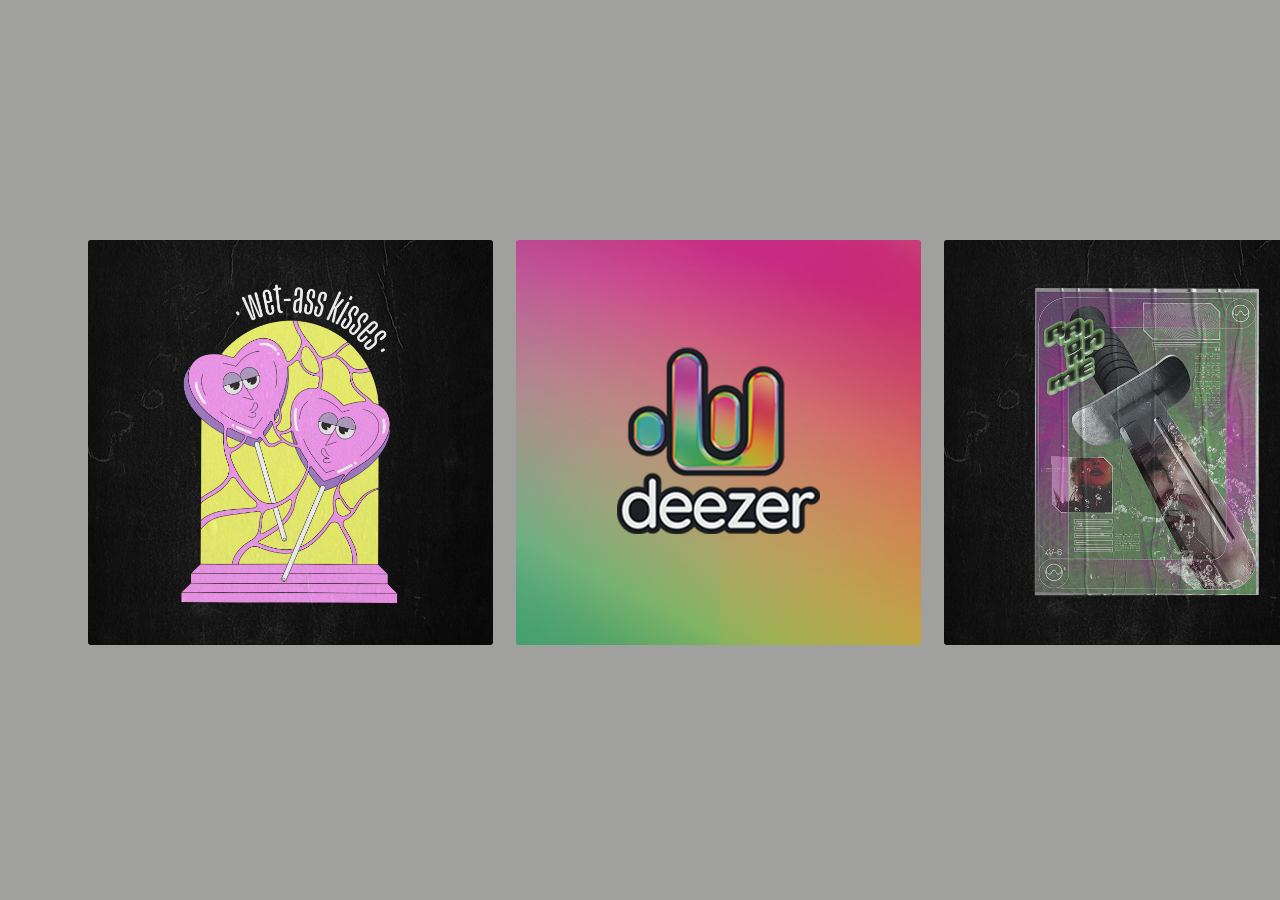
<file: selected_works/selected_works.html>
<!DOCTYPE HTML><html><head><meta charset="UTF-8">
<title>Selected Works</title>
	
<style>
body { margin:0;
	background-color: #a0a09f;}
	
</style>

<!--SCROLL-->
<link href= "selected_works.css" rel= "stylesheet" type= "text/css" >
	
<script type="text/javascript" src="flexcroll.js"></script>

<link rel="stylesheet" type="text/css" href="image_overlay_1.css">

<!--TIPOGRAFÍA-->
<link href= "../tipografia_texto.css" rel= "stylesheet" type= "text/css" >
	
<!--FAVICON-->
	<link rel="icon" href="../images/favicono.png" type="image/png" sizes="64x64">
</head>
	

<body>
	
<div> 
	<div class= "row" style= "height:25vh;" > </div>
	
	<div class= "row" style= "height:64vh;" >
		
	<div id="scroll" class="flexcroll"><ul>
	
		<li><a href="specific_works/carnival.html" target="_blank">  
		<div class="container" style="margin-left: 88px;">
  		<img src="../images/wetasskisses.png" alt="Wet-Ass_Kisses_Poster">
 		<div class="overlay">
    	<div class="text">Wet-Ass Kisses</div>
		<div class="descriptivo"> illustration</div>
  		</div>
		</div></a></li>

		<li><a href="specific_works/carnival.html" target="_blank">  
		<div class="container">
  		<img src="../images/deezerminiatura.jpg" alt="Deezer">
 		<div class="overlay">
    	<div class="text">Deezer</div>
		<div class="descriptivo"> visual identity</div>
  		</div>
		</div></a></li>

		<li><a href="specific_works/carnival.html" target="_blank">  
		<div class="container" >
  		<img src="../images/rianonmeminiatura.jpg" alt="Rain_On_Me">
 		<div class="overlay">
    	<div class="text">Rain On Me</div>
		<div class="descriptivo"> graphic design</div>
  		</div>
		</div></a></li>

		<li><a href="specific_works/carnival.html" target="_blank">  
		<div class="container" >
  		<img src="../images/feverminiatura.jpg" alt="FeverMagazine">
 		<div class="overlay">
    	<div class="text">Fever Magazine</div>
		<div class="descriptivo"> editorial</div>
  		</div>
		</div></a></li>

		<li><a href="specific_works/carnival.html" target="_blank">  
		<div class="container" >
  		<img src="../images/sardinaminiatura.jpg" alt="CarnivalPoster">
 		<div class="overlay">
    	<div class="text">Carnival Poster</div>
		<div class="descriptivo"> graphic design</div>
  		</div>
		</div></a></li>

		
		<li><a href="specific_works/carnival.html" target="_blank">  
		<div class="container" >
  		<img src="../images/sñminiatura.jpg" alt="University_Signage">
 		<div class="overlay">
    	<div class="text"> University Signage</div>
		<div class="descriptivo"> wayfinding</div>
  		</div>
		</div></a></li>

		</ul>
		</div>
		</div> 
	
</div>
	


	
</body>
</html>
</file>
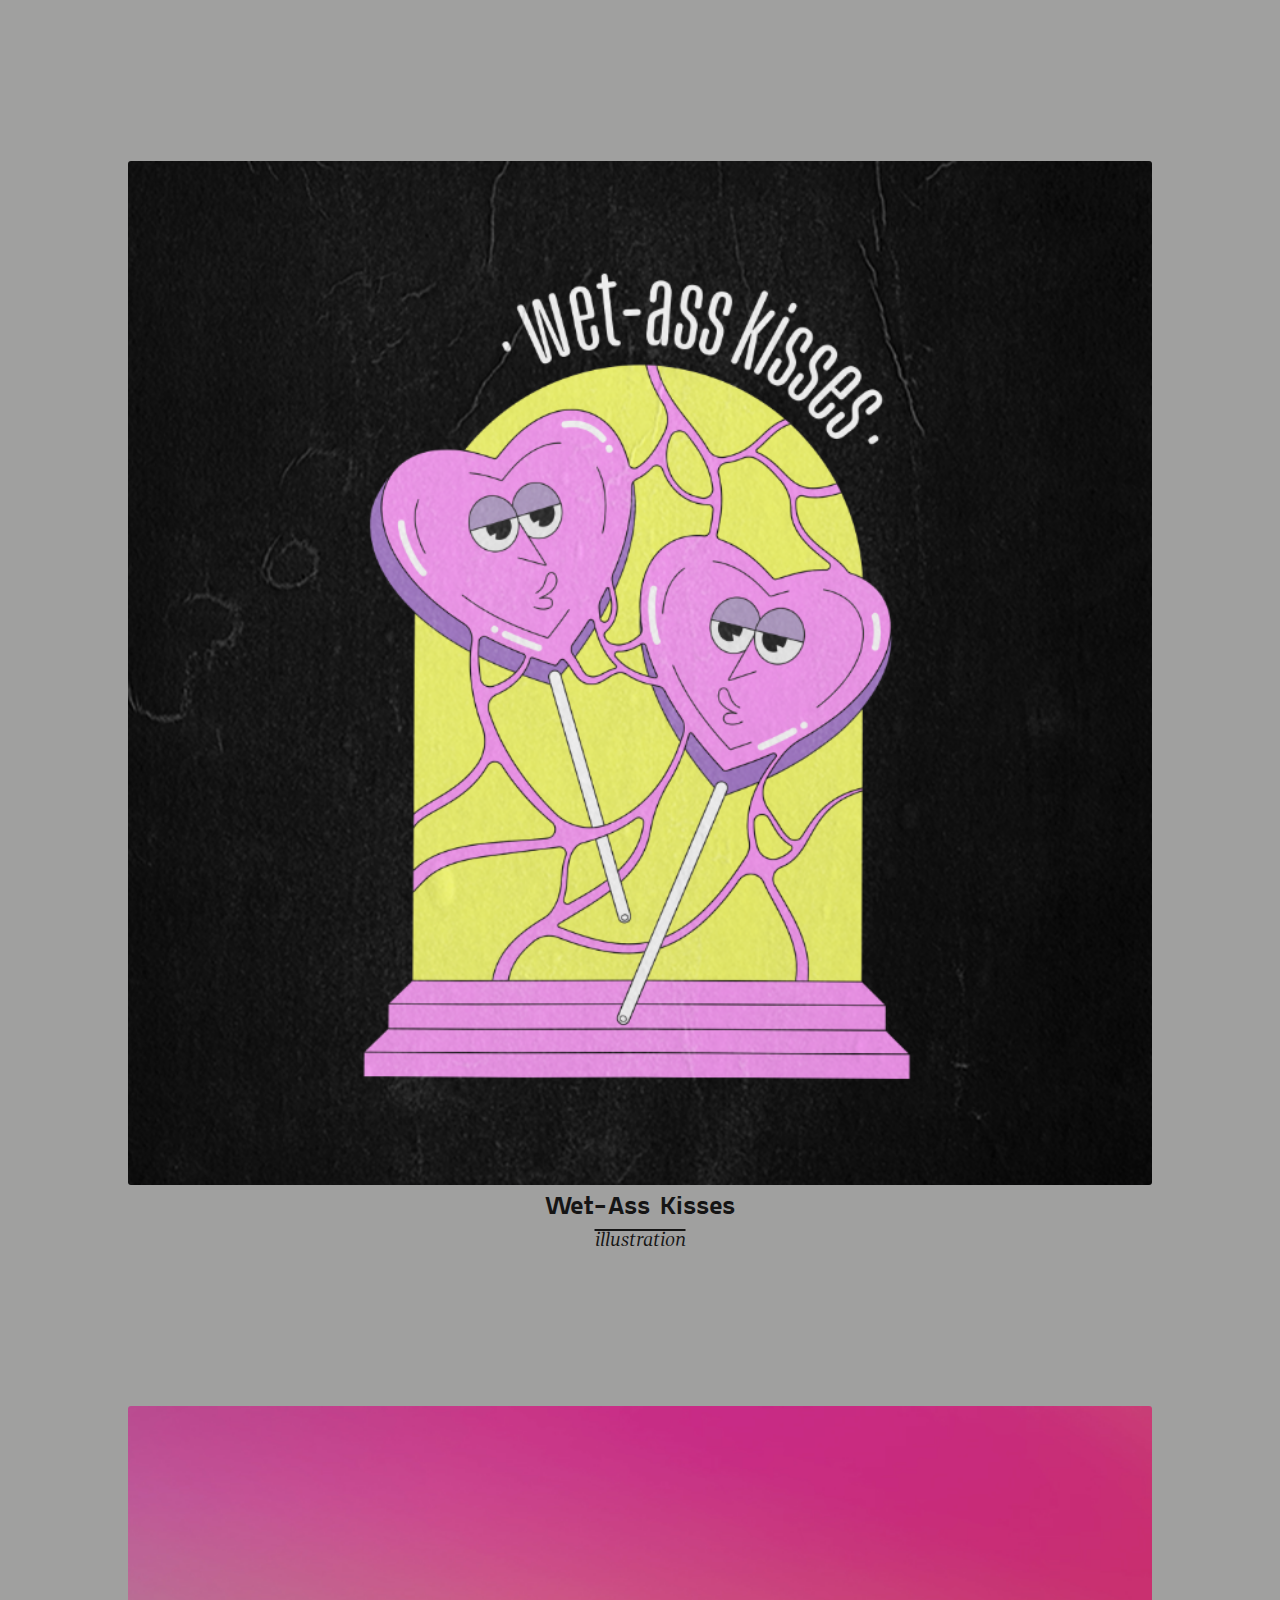
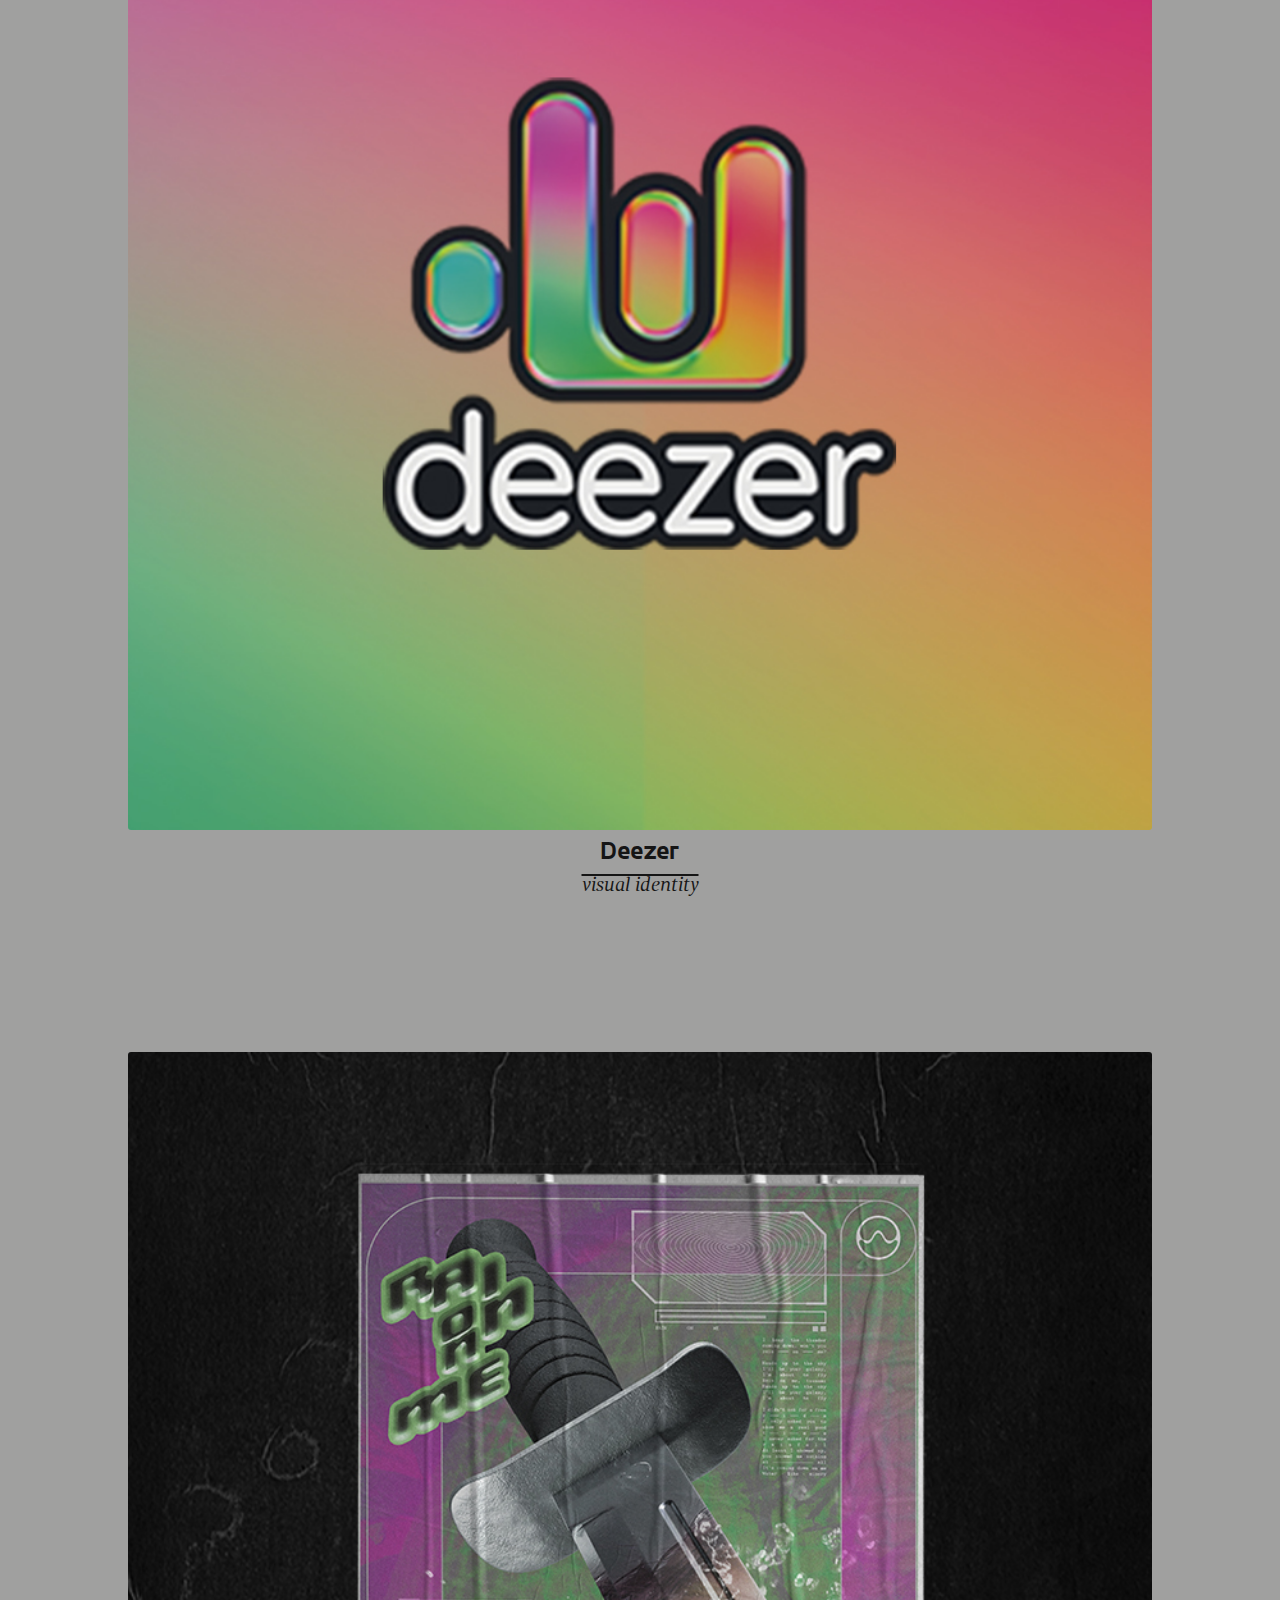
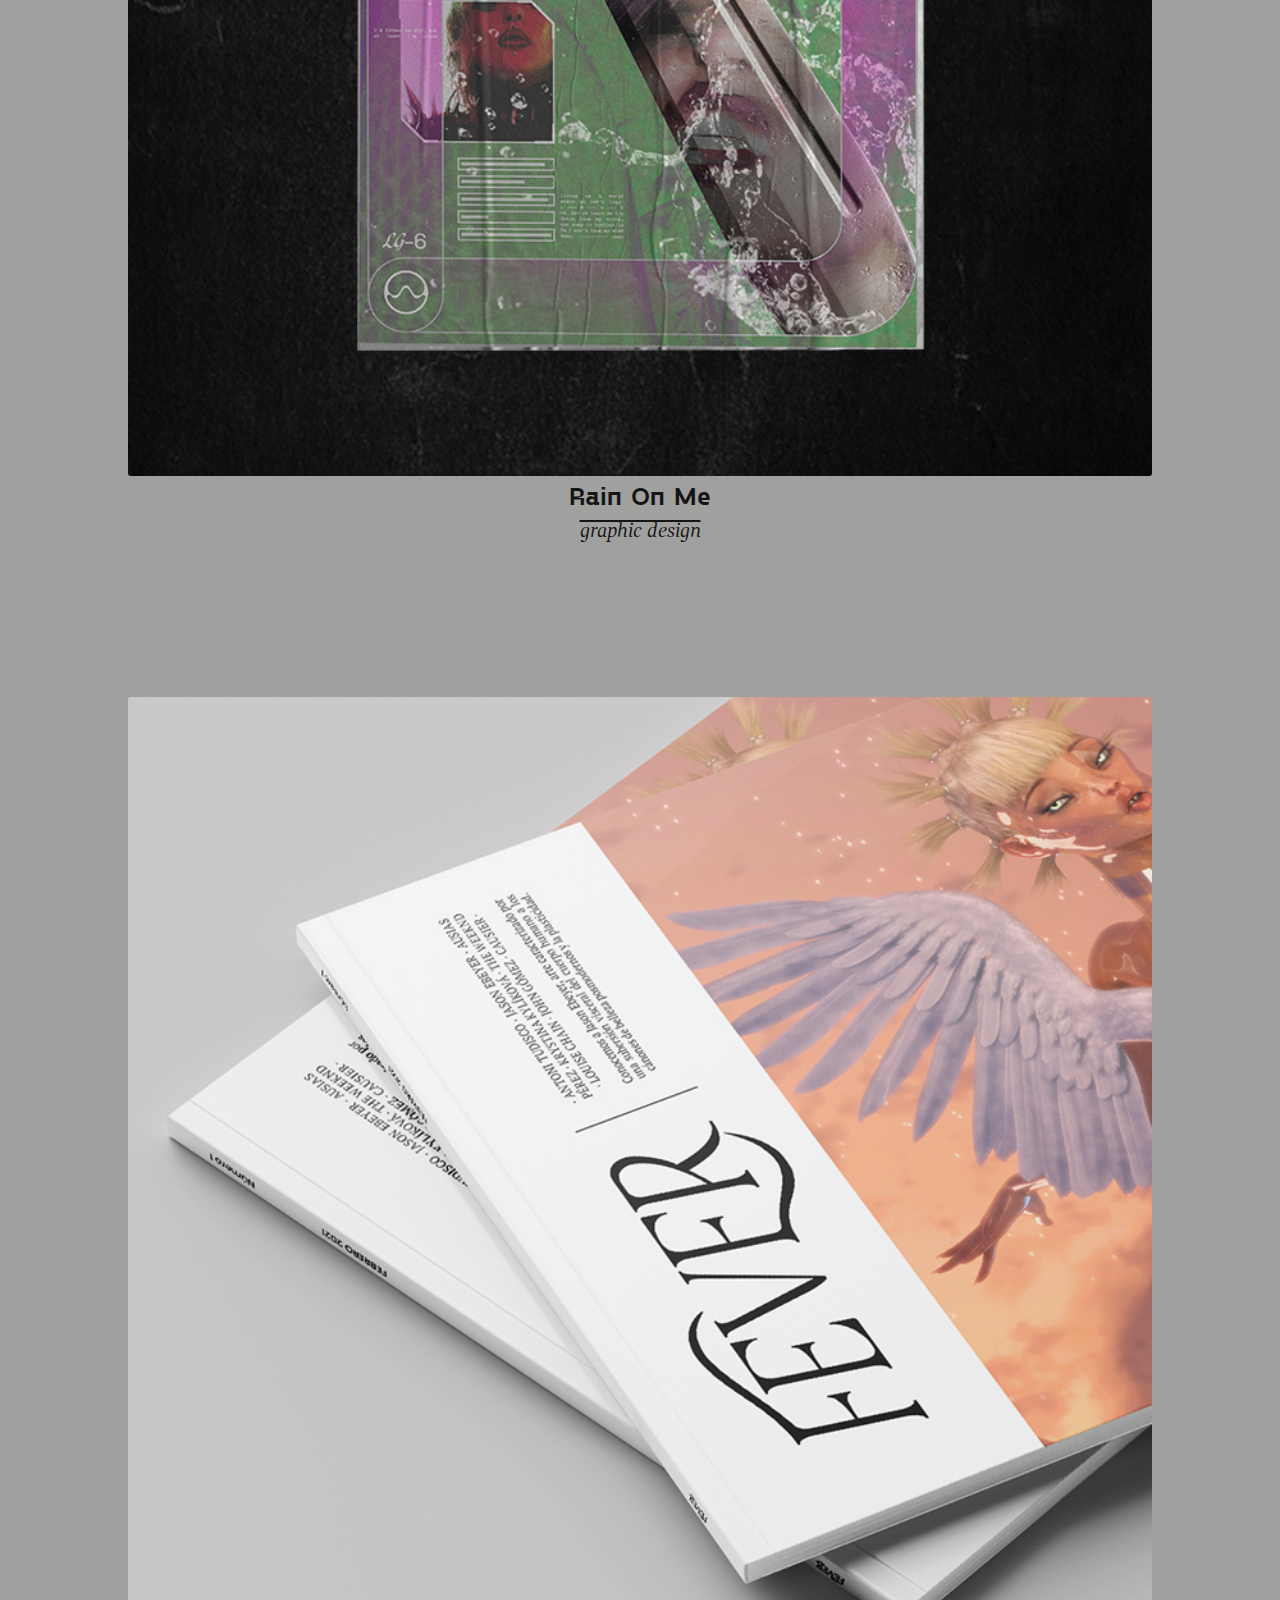
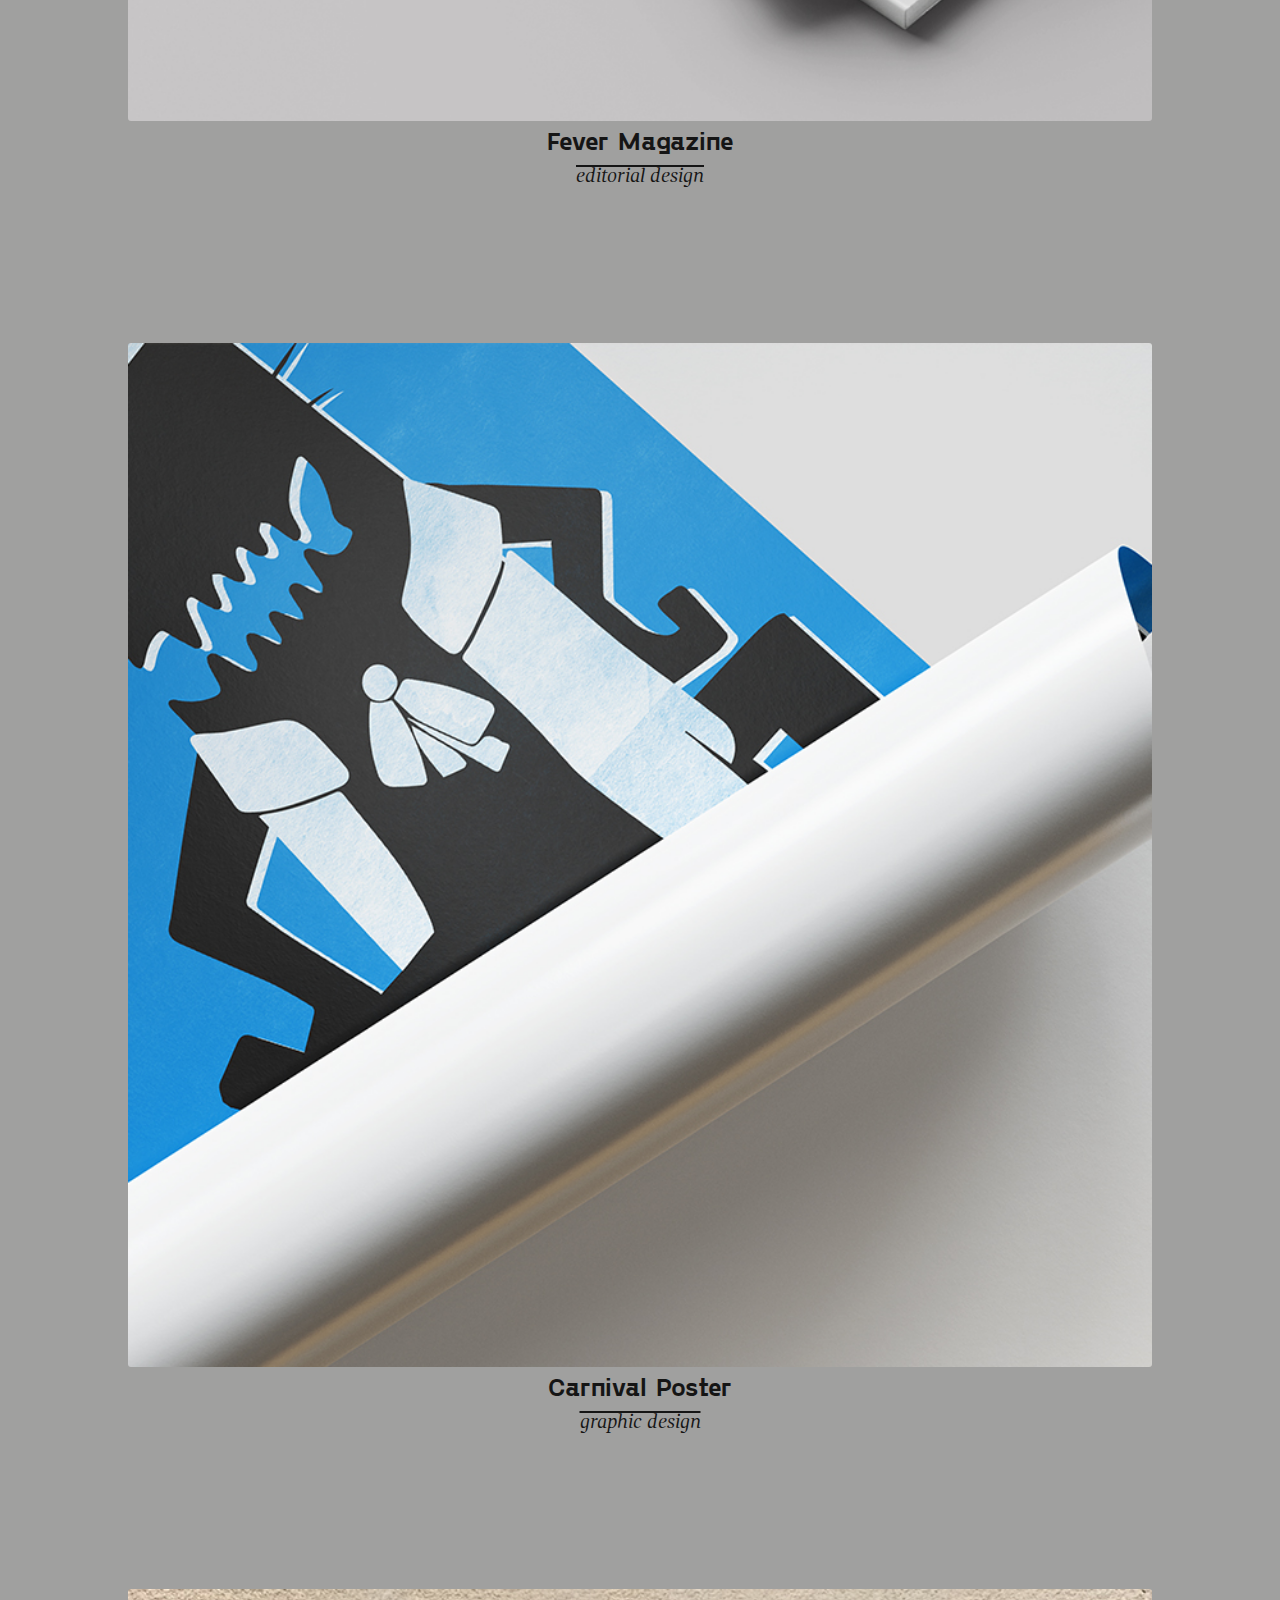
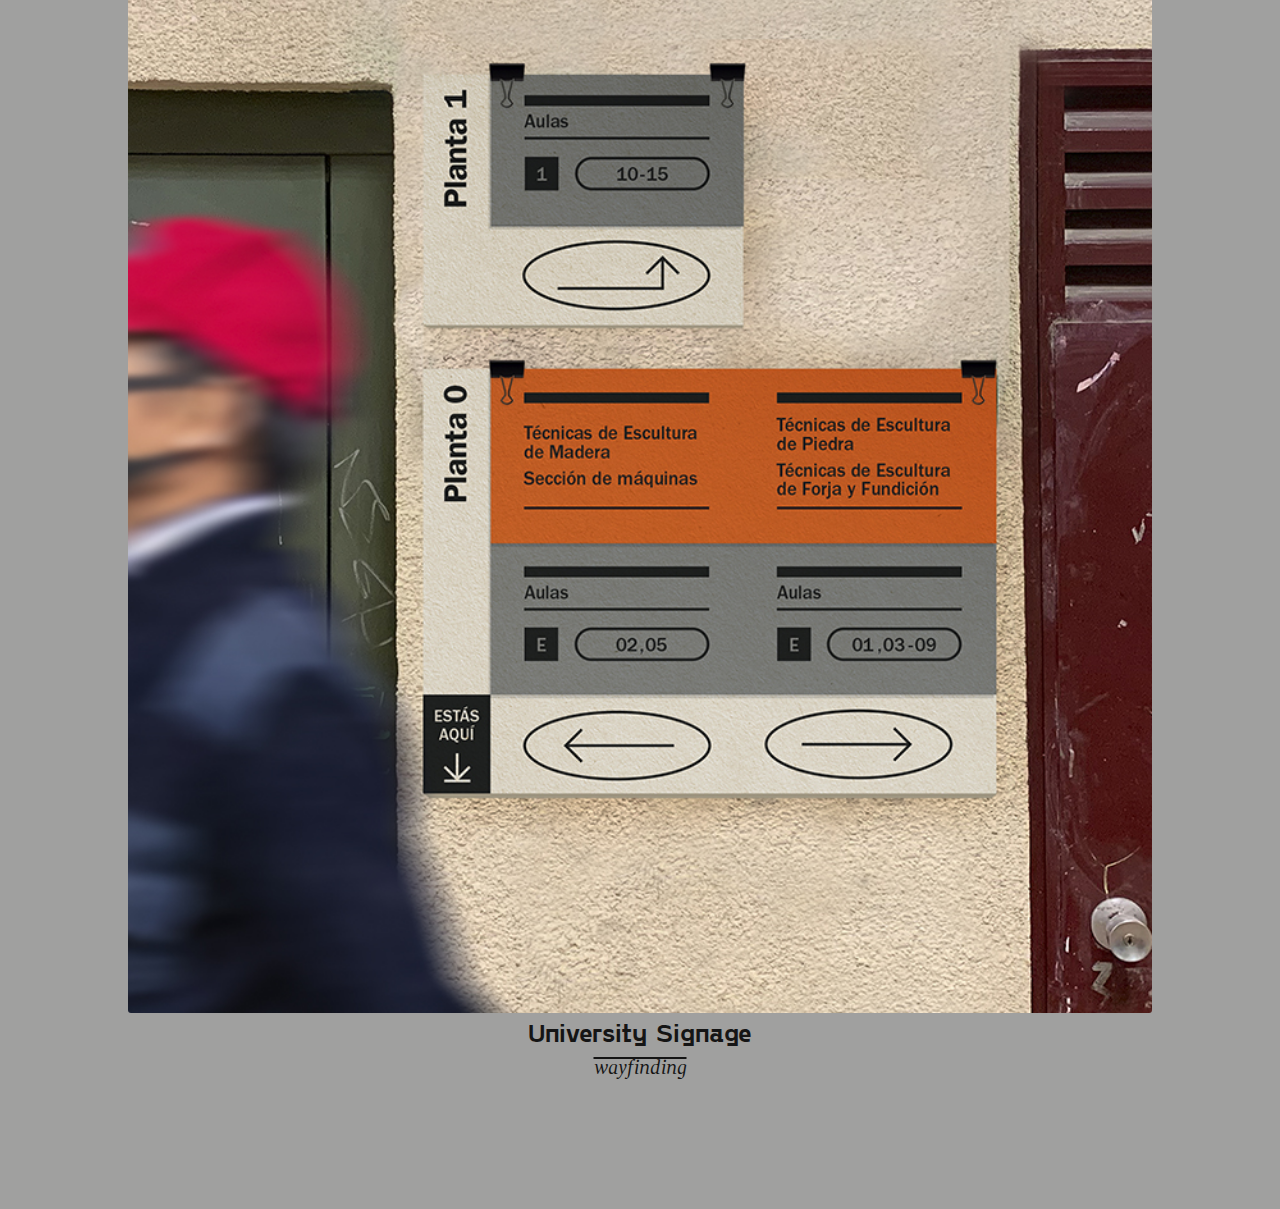
<file: selected_works/selected_works_mobile.html>
<!doctype html>
<html>
<head>
<meta charset="utf-8" name="viewport" content="width=device-width, initial-scale=1.0">
<title>Jose Campillejo</title>
	
	<!--FAVICON-->
	<link rel="icon" href="imágenes/favicon_Mesa de trabajo 1.png" type="image/png" sizes="64x64">
	<!--MAQUETACION RESPONSIVE-->
	<link href= "../maquetacion_responsive.css" rel= "stylesheet" type= "text/css" >
	<!--TIPOGRAFÍA-->
	<link href= "../tipografia_texto.css" rel= "stylesheet" type= "text/css" >
	
	
		<!--FAVICON-->
	<link rel="icon" href="../images/favicono.png" type="image/png" sizes="64x64">
	
	
	<style>
	
	body { margin:0; padding-top: 15vh;
    background-color: #a0a09f;}
	
	img {border-radius: 3px; width: 80vw; height: 80vw; }
	
</style>
	
	
</head>



<body>
	
	<div class="row"  style="padding-bottom: 10%;"> 
		<div class= "col-12" style="text-align: center"> <a href="specific_works/carnival.html"> <img src="../images/wetasskisses.png" alt="WetAssKissesPoster"> </a> 
			<div class="titulo">Wet-Ass Kisses</div>
			<div class="descripcion"> illustration</div>
		</div> </div>
	
	<div class="row"  style="padding-bottom: 10%;"> 
		<div class= "col-12" style="text-align: center"> <a href="specific_works/carnival.html"> <img src="../images/deezerminiatura.jpg" alt="Deezer" > </a>
			<div class="titulo">Deezer</div>
			<div class="descripcion"> visual identity</div>
		</div></div>
	
	<div class="row"  style="padding-bottom: 10%;"> 
		<div class= "col-12" style="text-align: center"> <a href="specific_works/carnival.html"> <img src="../images/rianonmeminiatura.jpg" alt="RainOnMe"> </a> 
			<div class="titulo">Rain On Me</div>
			<div class="descripcion"> graphic design</div>
		</div></div>
		
	<div class="row"  style="padding-bottom: 10%;"> 
		<div class= "col-12" style="text-align: center"> <a href="specific_works/carnival.html"> <img src="../images/feverminiatura.jpg" alt="Fever Mag" > </a>
			<div class="titulo">Fever Magazine</div>
			<div class="descripcion"> editorial design</div>
		</div> </div>
		
	<div class="row" style="padding-bottom: 10%;"> 
		<div class= "col-12" style="text-align: center"> <a href="specific_works/carnival.html"> <img src="../images/sardinaminiatura.jpg" alt=""> </a> 
			<div class="titulo">Carnival Poster</div>
			<div class="descripcion"> graphic design</div>
		</div>
	</div>
		
	<div class="row" style="padding-bottom: 10%;"> 
		<div class= "col-12" style="text-align: center"> <a href="specific_works/carnival.html"> <img src="../images/sñminiatura.jpg" alt="" > </a>
			<div class="titulo">University Signage</div>
			<div class="descripcion"> wayfinding</div>
		</div>
	</div>
		
	<div class= "col-12 menuburger h1" style= "text-decoration:underline; font-size: 20px;"> <a href="mailto:info.josecampillejo@gmail.com">info.josecampillejo@gmail.com</a> <br> <a href="https://www.instagram.com/josecampillejo/" target="_blank"> instagram </a> </div>
	
</body>
</html>
</file>
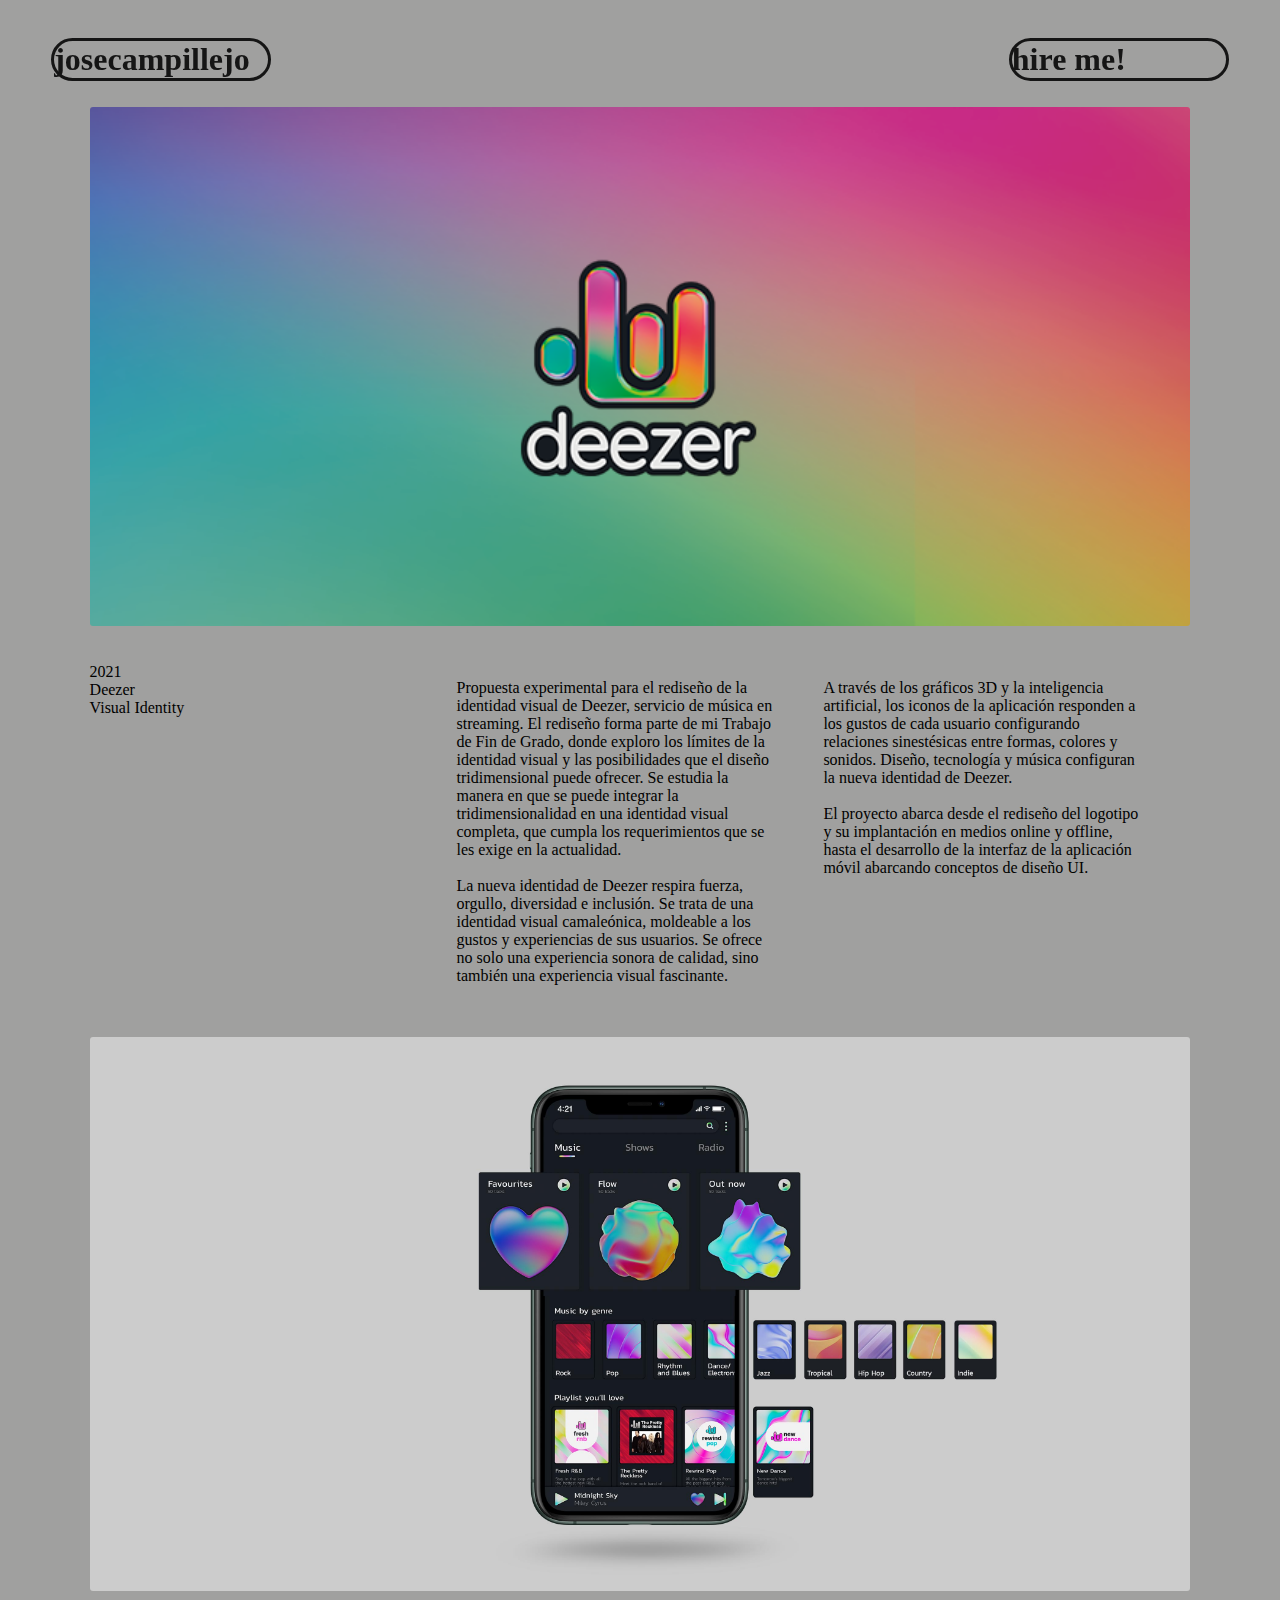
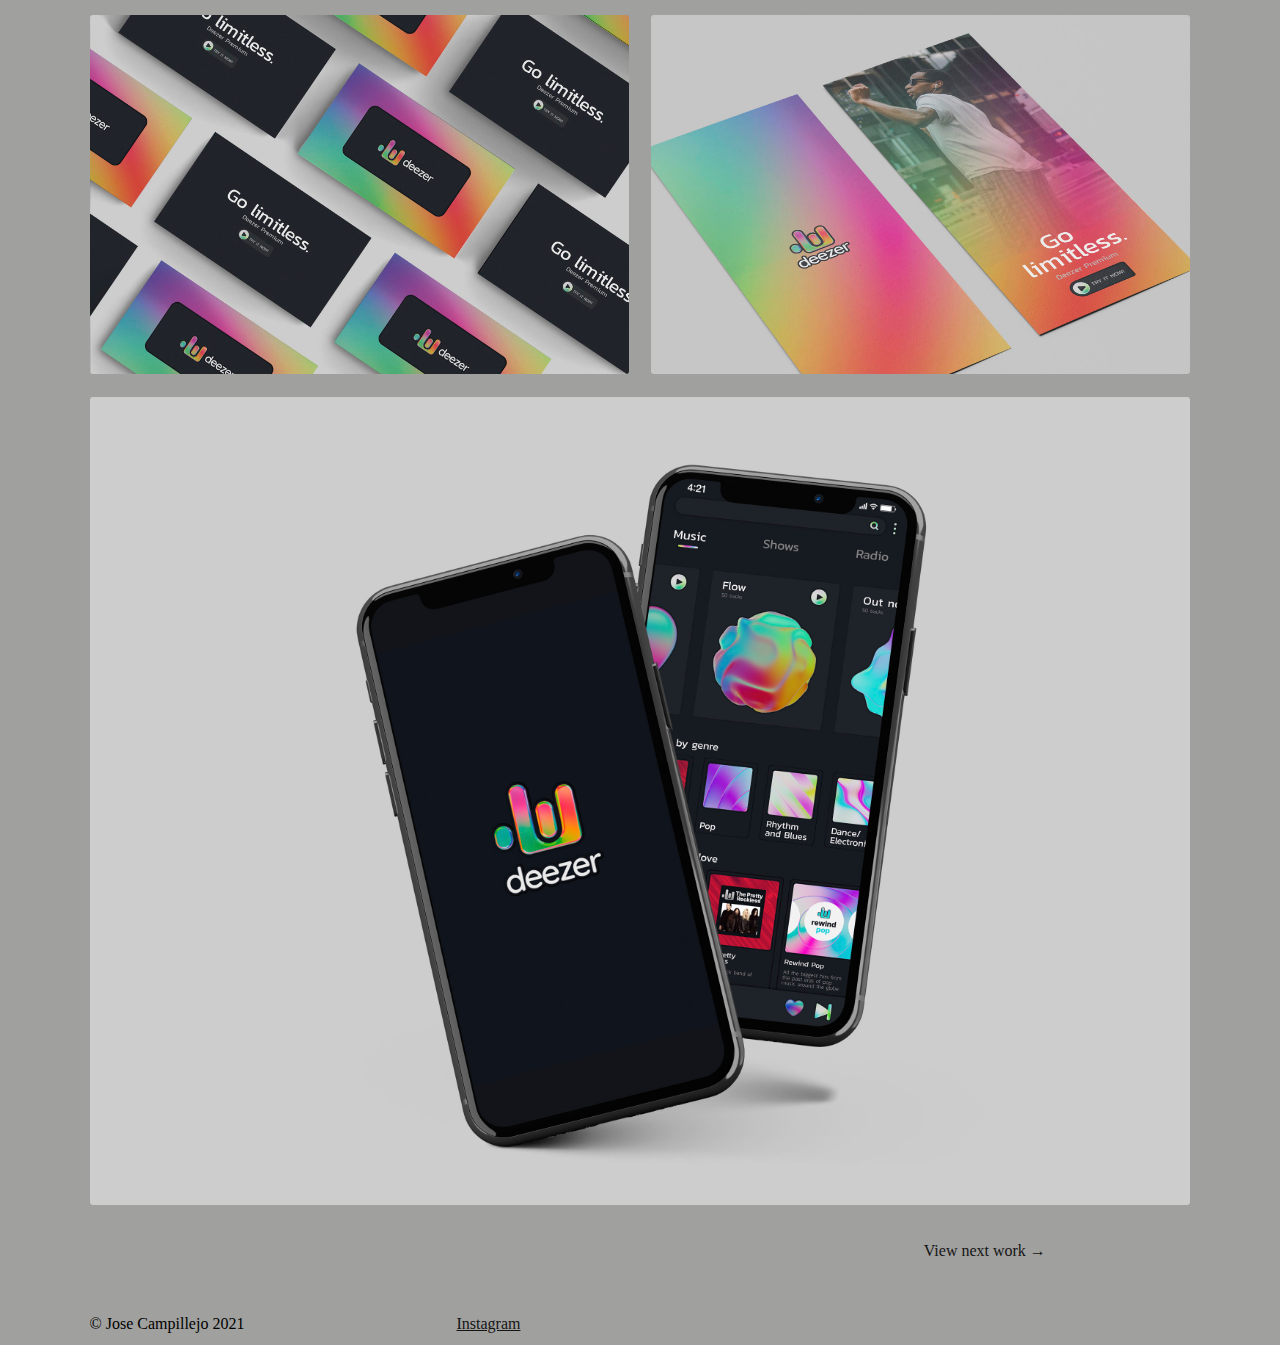
<file: selected_works/specific_works/deezer.html>
<!doctype html>
<html>
<head>
<meta charset="utf-8" name="viewport" content="width=device-width, initial-scale=1.0">
<title>Deezer</title>
	
	<!--FAVICON-->
	<link rel="icon" href="../../images/favicono.png" type="image/png" sizes="64x64">
	<!--MAQUETACION RESPONSIVE-->
	<link href= "../../maquetacion_responsive.css" rel= "stylesheet" type= "text/css" >
	<!--TIPOGRAFÍA-->
	<link href= "../../tipografia_texto.css" rel= "stylesheet" type= "text/css" >
	<!--efectojava de planos superpuestos-->
	<link href= "../../botones.css" rel= "stylesheet" type= "text/css">
	<script src="https://ajax.googleapis.com/ajax/libs/jquery/2.1.1/jquery.min.js"></script>
	<script src="../../javamenu.js"></script>
	
	<!--ELEMENTOS DEL SCROLL-->
	<link href= "../../scroll_css.css" rel= "stylesheet" type= "text/css" >
	<!--JAVA DEL SCROLL-->
	<script type="text/javascript" src="../flexcroll.js"></script>
	
	<style>
	
.fondo { background-image: url( "../../images/deezerfondo.png");  background-size: cover;}
	
body { margin:0;
	background-color: #a0a09f;}
	
.rowimg {padding-left:7%; padding-right:7%; padding-top: 1.5%;}
.colimgdcha {padding:0; padding-left:1%;}
.colimgizq {padding:0; padding-right:1%;}

	@media only screen and (max-width: 675px) {
		.colimgdcha { padding:0; padding-top: 1.5%;}
		.colimgizq { padding:0;}
		
	}
	
</style>
	
</head>
	



<body>
	
	<!----- MENU RESPONSIVE-------->
<div class= "row menuburger" style= "height:auto; position: sticky; z-index: 11;" >
		
	<div id="scroll" class="flexcroll" style="height: 110px;"><ul>
	
		<li><a href="../../index.html" style="text-decoration:none">  
		<div class="container" style="margin-left: 20vw;">
  	   	<div class="text"> <div class="fondotitulo" style= "background-color:#a0a09f;"> <h1 tabindex="1" class="boton"> josecampillejo </h1></div></div>		
		</div></a></li>
		
		<li> <a href="mailto: info.josecampillejo@gmail.com" style="text-decoration:none" >
		<div class="container" style="margin-left: 30px; margin-right: 20vw;">
  	   	<div class="text"><div class="fondotitulo" style= "background-color:#a0a09f;"> <h1 onClick="toggleDiv(5)" class="boton"> hire me </h1></div></div>		
		</div> </a> </li>
		</ul>
		</div>
		</div>	
	
<!----- MENU RESPONSIVE-------->
	
	
 	<div class= "row menu" style= "padding-top: 1%; padding-bottom: 0%; position: sticky; z-index: 11; position: sticky; top: 0;" > 
		<div class="col-6"> <a href="../../index.html"> <div class="fondotitulo" style= "background-color: #a0a09f;"> <h1 tabindex="1" class="boton"> josecampillejo </h1></div> </a> </div>
		
        <div class="col-6"> <a href="mailto:info.josecampillejo@gmail.com" > <div class="fondotitulo-right" style= "background-color: #a0a09f;"> <h1 tabindex="1" class="boton"> hire me! </h1></div> </a> </div>
	</div>
	
	<div class= "row" > 
		<div class="col-12" style="text-align: center; padding-left:7%; padding-right:7%;"> 
			<div class="fondo"> <img src="../../images/deezer.png" alt="Deezer"> </div>
		</div> </div>
	
	<div class= "row" style="padding-left:7%; padding-right:7%; padding-top: 2%;"> 
		<div class= "col-4" style= "padding-left: 0; padding-top: 1%;">
		<p> 2021 </p>
		<name> Deezer </name> <br>
		<etiqueta> Visual Identity </etiqueta>
		</div>
		
		<div class= "col-4" style="padding-left:0; padding-top: 2.5%; "> <p1> Propuesta experimental para el rediseño de la identidad visual de Deezer, servicio de música en streaming. El rediseño forma parte de mi Trabajo de Fin de Grado, donde exploro los límites de la identidad visual y las posibilidades que el diseño tridimensional puede ofrecer. Se estudia la manera en que se puede integrar la tridimensionalidad en una identidad visual completa, que cumpla los requerimientos que se les exige en la actualidad. <br> <br>

		La nueva identidad de Deezer respira fuerza, orgullo, diversidad e inclusión. Se trata de una identidad visual camaleónica, moldeable a los gustos y experiencias de sus usuarios. Se ofrece no solo una experiencia sonora de calidad, sino también una experiencia visual fascinante. </p1> 
		
		</div>	
		
		<div class= "col-4" style="padding-left:0; padding-top: 2.5%;"> <p1> A través de los gráficos 3D y la inteligencia artificial, los iconos de la aplicación responden a los gustos de cada usuario configurando relaciones sinestésicas entre formas, colores y sonidos. Diseño, tecnología y música configuran la nueva identidad de Deezer.
		<br> <br>
		El proyecto abarca desde el rediseño del logotipo y su implantación en medios online y offline, hasta el desarrollo de la interfaz de la aplicación móvil abarcando conceptos de diseño UI. </p1>
		</div>	
	</div>
	
	<div class= "row rowimg">
	<div class="col-12" style="padding:0; padding-top: 3%;"> <img style="width: 100%; height: 100%; border-radius: 3px;" src="../../images/deezer01.jpg" alt="Deezer1"> </div>
	</div>
	
	<div class= "row rowimg">
		
	<div class="col-6 colimgizq"> <img style="width: 100%; height: 100%; border-radius: 3px;" src="../../images/deezer02.jpg" alt="Deezer2"> </div>
	
	<div class="col-6 colimgdcha"> <img style="width: 100%; height: 100%; border-radius: 3px;" src="../../images/deezer03.jpg" alt="Deezer3"> </div>
		
	</div>
	
	<div class= "row rowimg">
	<div class="col-12" style="padding:0;"> <img style="width: 100%; height: 100%; border-radius: 3px;" src="../../images/deezer04.jpg" alt="Deezer4"> </div>
	</div>
	
	
	
	
	
	
<div class= "row" style="padding-left:7%; padding-right:7%; padding-top: 0%;">
	<div class= "col-4" style= "padding-left: 0; padding-top:1%;"> </div>
	<div class= "col-4" style= "padding-left: 0; padding-top:1%;"> </div>
	<div class= "col-4" style= "padding-left: 0; padding-top:3%; padding-bottom: 5%; text-align: center;"> <a href="rainonme.html"> <hiper> View next work → </hiper> </a> </div>
</div> 

<div class= "row" style="padding-left:7%; padding-right:7%; padding-bottom: 1%;s"> 
	<div class="col-4" style="padding-left: 0; padding-top:0;"> <p> © Jose Campillejo 2021 </p> </div>
	<div class="col-4" style="padding-left: 0; padding-top:0;"> <a href="https://www.instagram.com/josecampillejo/">  <p style="text-decoration: underline"> Instagram </p> </a> </div>
	</div>
	 
	 
</body>
</html>
</file>
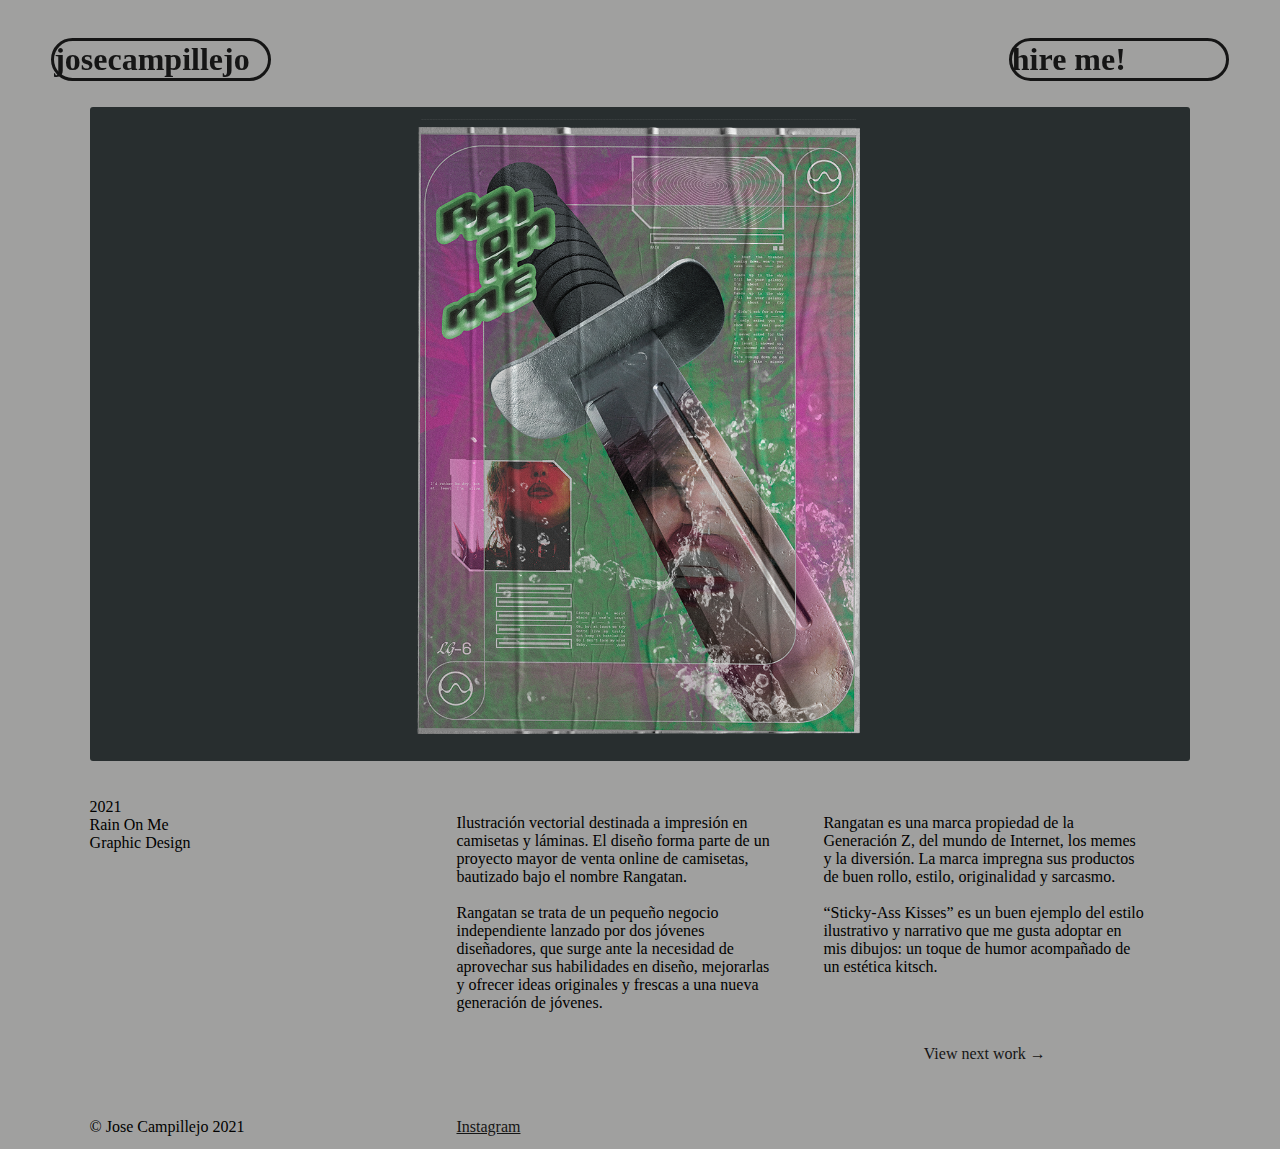
<file: selected_works/specific_works/rainonme.html>
<!doctype html>
<html>
<head>
<meta charset="utf-8" name="viewport" content="width=device-width, initial-scale=1.0">
<title>RainOnMe</title>
	
	<!--FAVICON-->
	<link rel="icon" href="../../images/favicono.png" type="image/png" sizes="64x64">
	<!--MAQUETACION RESPONSIVE-->
	<link href= "../../maquetacion_responsive.css" rel= "stylesheet" type= "text/css" >
	<!--TIPOGRAFÍA-->
	<link href= "../../tipografia_texto.css" rel= "stylesheet" type= "text/css" >
	<!--efectojava de planos superpuestos-->
	<link href= "../../botones.css" rel= "stylesheet" type= "text/css">
	<script src="https://ajax.googleapis.com/ajax/libs/jquery/2.1.1/jquery.min.js"></script>
	<script src="../../javamenu.js"></script>
	
	<!--ELEMENTOS DEL SCROLL-->
	<link href= "../../scroll_css.css" rel= "stylesheet" type= "text/css" >
	<!--JAVA DEL SCROLL-->
	<script type="text/javascript" src="../flexcroll.js"></script>
	
	
	<style>
	
.fondo { background-image: url( "");  background-size: cover;}
	
body { margin:0;
	background-color: #a0a09f;}
	
.rowimg {padding-left:7%; padding-right:7%; padding-top: 1.5%;}
.colimgdcha {padding:0; padding-left:1%;}
.colimgizq {padding:0; padding-right:1%;}

.fondo img {height: 70vh;}

	@media only screen and (max-width: 675px) {
		.colimgdcha { padding:0; padding-top: 1.5%;}
		.colimgizq { padding:0;}
		
	}
	
</style>
	
</head>
	



<body>
	
	<!----- MENU RESPONSIVE-------->
<div class= "row menuburger" style= "height:auto; position: sticky; z-index: 11;" >
		
	<div id="scroll" class="flexcroll" style="height: 110px;"><ul>
	
		<li><a href="../../index.html" style="text-decoration:none">  
		<div class="container" style="margin-left: 20vw;">
  	   	<div class="text"> <div class="fondotitulo" style= "background-color:#a0a09f;"> <h1 tabindex="1" class="boton"> josecampillejo </h1></div></div>		
		</div></a></li>
		
		<li> <a href="mailto: info.josecampillejo@gmail.com" style="text-decoration:none" >
		<div class="container" style="margin-left: 30px; margin-right: 20vw;">
  	   	<div class="text"><div class="fondotitulo" style= "background-color:#a0a09f;"> <h1 onClick="toggleDiv(5)" class="boton"> hire me </h1></div></div>		
		</div> </a> </li>
		</ul>
		</div>
		</div>	
	
<!----- MENU RESPONSIVE-------->
	
	
 	<div class= "row menu" style= "padding-top: 1%; padding-bottom: 0%; position: sticky; z-index: 11; position: sticky; top: 0;" > 
		<div class="col-6"> <a href="../../index.html"> <div class="fondotitulo" style= "background-color: #a0a09f;"> <h1 tabindex="1" class="boton"> josecampillejo </h1></div> </a> </div>
		
        <div class="col-6"> <a href="mailto:info.josecampillejo@gmail.com" > <div class="fondotitulo-right" style= "background-color: #a0a09f;"> <h1 tabindex="1" class="boton"> hire me! </h1></div> </a> </div>
	</div>
	
	<div class= "row" > 
		<div class="col-12" style="text-align: center; padding-left:7%; padding-right:7%;"> 
			<div class="fondo" style= "background-color: #282e2f;"> <img src="../../images/rainon memax.png" alt="RainOnMe"> </div>
		</div> </div>
	
	<div class= "row" style="padding-left:7%; padding-right:7%; padding-top: 2%;"> 
		<div class= "col-4" style= "padding-left: 0; padding-top: 1%;">
		<p> 2021 </p>
		<name> Rain On Me </name> <br>
		<etiqueta> Graphic Design </etiqueta>
		</div>
		
		<div class= "col-4" style="padding-left:0; padding-top: 2.5%; "> <p1> Ilustración vectorial destinada a impresión en camisetas y láminas. El diseño forma parte de un proyecto mayor de venta online de camisetas, bautizado bajo el nombre Rangatan. <br> <br> Rangatan se trata de un pequeño negocio independiente lanzado por dos jóvenes diseñadores, que surge ante la necesidad de aprovechar sus habilidades en diseño, mejorarlas y ofrecer ideas originales y frescas a una nueva generación de jóvenes. </p1> 
		
		</div>	
		
		<div class= "col-4" style="padding-left:0; padding-top: 2.5%;"> <p1> Rangatan es una marca propiedad de la Generación Z, del mundo de Internet, los memes y la diversión. La marca impregna sus productos de buen rollo, estilo, originalidad y sarcasmo.  <br> <br> “Sticky-Ass Kisses” es un buen ejemplo del estilo ilustrativo y narrativo que me gusta adoptar en mis dibujos: un toque de humor acompañado de un estética kitsch. </p1>
		</div>	
	</div>
	
	
	
	
	
	
	
<div class= "row" style="padding-left:7%; padding-right:7%; padding-top: 0%;">
	<div class= "col-4" style= "padding-left: 0; padding-top:1%;"> </div>
	<div class= "col-4" style= "padding-left: 0; padding-top:1%;"> </div>
	<div class= "col-4" style= "padding-left: 0; padding-top:3%; padding-bottom: 5%; text-align: center;"> <a href="fevermag.html"> <hiper> View next work → </hiper> </a> </div>
</div> 

<div class= "row" style="padding-left:7%; padding-right:7%; padding-bottom: 1%;s"> 
	<div class="col-4" style="padding-left: 0; padding-top:0;"> <p> © Jose Campillejo 2021 </p> </div>
	<div class="col-4" style="padding-left: 0; padding-top:0;"> <a href="https://www.instagram.com/josecampillejo/">  <p style="text-decoration: underline"> Instagram </p> </a> </div>
	</div>
	 
	 
</body>
</html>
</file>
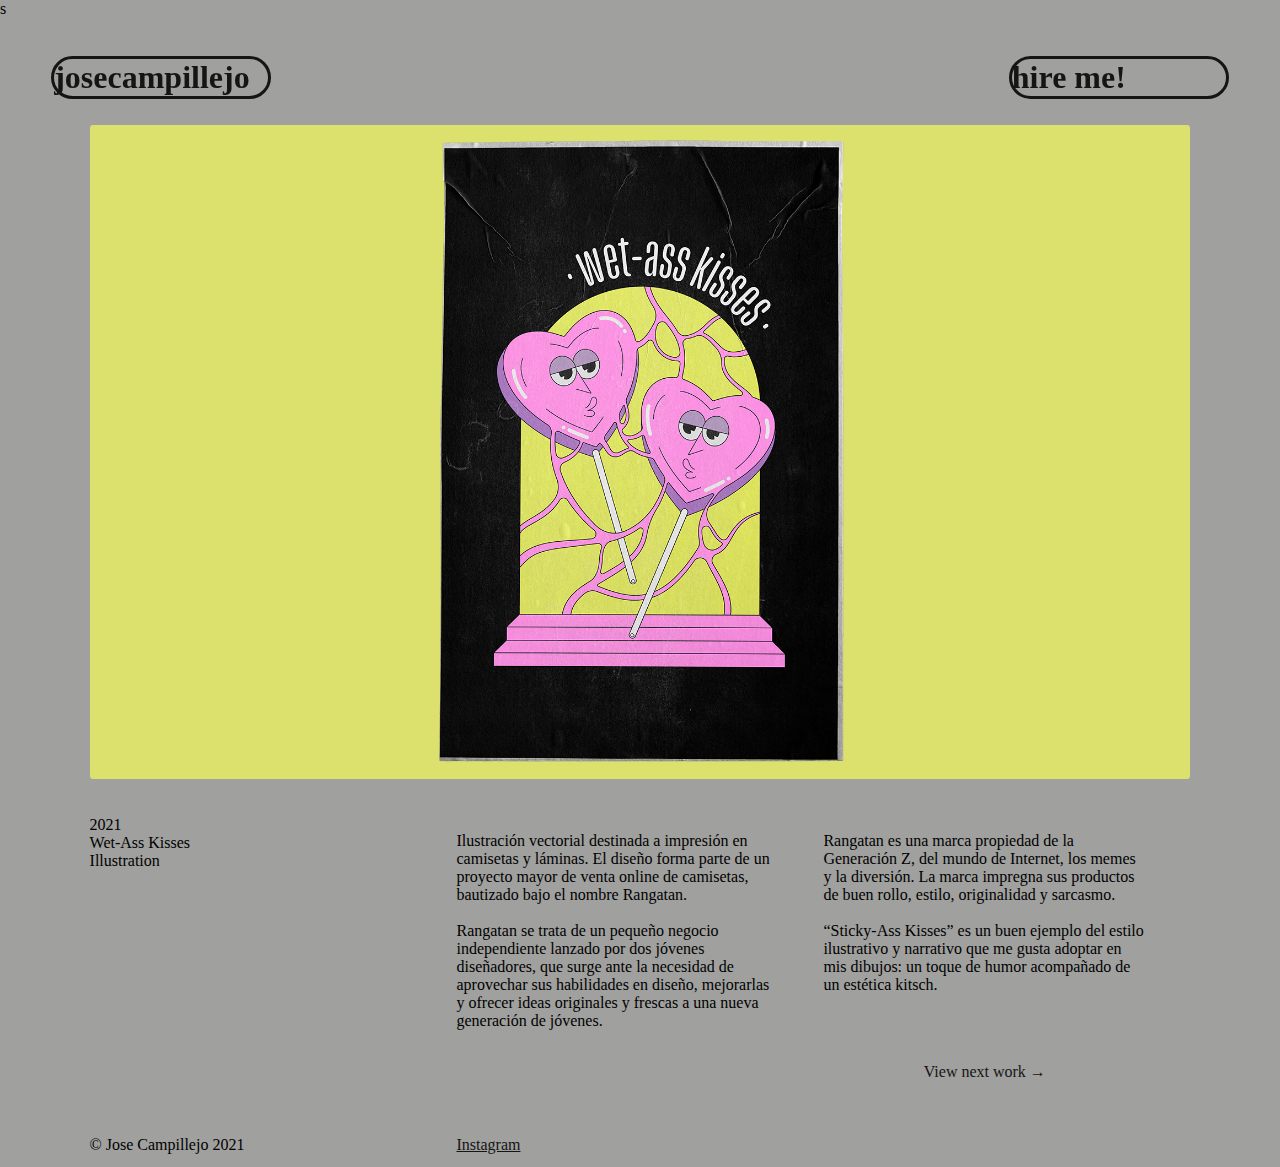
<file: selected_works/specific_works/wetasskisses.html>
<!doctype html>
<html>
<head>
<meta charset="utf-8" name="viewport" content="width=device-width, initial-scale=1.0">
<title>Wet-Ass Kisses</title>
	
	<!--FAVICON-->
	<link rel="icon" href="../../images/favicono.png" type="image/png" sizes="64x64">
	<!--MAQUETACION RESPONSIVE-->
	<link href= "../../maquetacion_responsive.css" rel= "stylesheet" type= "text/css" >
	<!--TIPOGRAFÍA-->
	<link href= "../../tipografia_texto.css" rel= "stylesheet" type= "text/css" >
	<!--efectojava de planos superpuestos-->
	<link href= "../../botones.css" rel= "stylesheet" type= "text/css">
	<script src="https://ajax.googleapis.com/ajax/libs/jquery/2.1.1/jquery.min.js"></script>
	<script src="../../javamenu.js"></script>
	
	<!--ELEMENTOS DEL SCROLL-->
	<link href= "../../scroll_css.css" rel= "stylesheet" type= "text/css" >
	<!--JAVA DEL SCROLL-->
	<script type="text/javascript" src="../flexcroll.js"></script>
	
		
<style>
	
.fondo { background-image: url( "");  background-size: cover;}
	
body { margin:0;
	background-color: #a0a09f;}
	
.rowimg {padding-left:7%; padding-right:7%; padding-top: 1.5%;}
.colimgdcha {padding:0; padding-left:1%;}
.colimgizq {padding:0; padding-right:1%;}

.fondo img {height: 70vh;}

	@media only screen and (max-width: 675px) {
		.colimgdcha { padding:0; padding-top: 1.5%;}
		.colimgizq { padding:0;}
		
	}
	
</style>
	
</head>



<body>
	
	<!----- MENU RESPONSIVE-------->
<div class= "row menuburger" style= "height:auto; position: sticky; z-index: 11;" >
		
	<div id="scroll" class="flexcroll" style="height: 110px;"><ul>
	
		<li><a href="../../index.html" style="text-decoration:none">  
		<div class="container" style="margin-left: 20vw;">
  	   	<div class="text"> <div class="fondotitulo" style= "background-color:#a0a09f;"> <h1 tabindex="1" class="boton"> josecampillejo </h1></div></div>		
		</div></a></li>
		
		<li> <a href="mailto: info.josecampillejo@gmail.com" style="text-decoration:none" >
		<div class="container" style="margin-left: 30px; margin-right: 20vw;">
  	   	<div class="text"><div class="fondotitulo" style= "background-color:#a0a09f;"> <h1 onClick="toggleDiv(5)" class="boton"> hire me </h1></div></div>		
		</div> </a> </li>
		</ul>
		</div>
		</div>s	
	
<!----- MENU RESPONSIVE-------->
	
	
 	<div class= "row menu" style= "padding-top: 1%; padding-bottom: 0%; position: sticky; z-index: 11; position: sticky; top: 0;" > 
		<div class="col-6"> <a href="../../index.html"> <div class="fondotitulo" style= "background-color: #a0a09f;"> <h1 tabindex="1" class="boton"> josecampillejo </h1></div> </a> </div>
		
        <div class="col-6"> <a href="mailto:info.josecampillejo@gmail.com" > <div class="fondotitulo-right" style= "background-color: #a0a09f;"> <h1 tabindex="1" class="boton"> hire me! </h1></div> </a> </div>
	</div>
	
	<div class= "row" > 
		<div class="col-12" style="text-align: center; padding-left:7%; padding-right:7%;"> 
			<div class="fondo" style= "background-color: #dce16d;"> <img src="../../images/wetasskissesmax.png" alt="Wet-Ass Kisses"> </div>
		</div> </div>
	
	<div class= "row" style="padding-left:7%; padding-right:7%; padding-top: 2%;"> 
		<div class= "col-4" style= "padding-left: 0; padding-top: 1%;">
		<p> 2021 </p>
		<name> Wet-Ass Kisses </name> <br>
		<etiqueta> Illustration </etiqueta>
		</div>
		
		<div class= "col-4" style="padding-left:0; padding-top: 2.5%; "> <p1> Ilustración vectorial destinada a impresión en camisetas y láminas. El diseño forma parte de un proyecto mayor de venta online de camisetas, bautizado bajo el nombre Rangatan. <br> <br> Rangatan se trata de un pequeño negocio independiente lanzado por dos jóvenes diseñadores, que surge ante la necesidad de aprovechar sus habilidades en diseño, mejorarlas y ofrecer ideas originales y frescas a una nueva generación de jóvenes. </p1> 
		
		</div>	
		
		<div class= "col-4" style="padding-left:0; padding-top: 2.5%;"> <p1> Rangatan es una marca propiedad de la Generación Z, del mundo de Internet, los memes y la diversión. La marca impregna sus productos de buen rollo, estilo, originalidad y sarcasmo.  <br> <br> “Sticky-Ass Kisses” es un buen ejemplo del estilo ilustrativo y narrativo que me gusta adoptar en mis dibujos: un toque de humor acompañado de un estética kitsch. </p1>
		</div>	
	</div>
	
	
	
	
	
	
	
<div class= "row" style="padding-left:7%; padding-right:7%; padding-top: 0%;">
	<div class= "col-4" style= "padding-left: 0; padding-top:1%;"> </div>
	<div class= "col-4" style= "padding-left: 0; padding-top:1%;"> </div>
	<div class= "col-4" style= "padding-left: 0; padding-top:3%; padding-bottom: 5%; text-align: center;"> <a href="deezer.html"> <hiper> View next work → </hiper> </a> </div>
</div> 

<div class= "row" style="padding-left:7%; padding-right:7%; padding-bottom: 1%;s"> 
	<div class="col-4" style="padding-left: 0; padding-top:0;"> <p> © Jose Campillejo 2021 </p> </div>
	<div class="col-4" style="padding-left: 0; padding-top:0;"> <a href="https://www.instagram.com/josecampillejo/">  <p style="text-decoration: underline"> Instagram </p> </a> </div>
	</div>
	 
	 
</body>
</html>
</file>
<file: selected_works/selected_works.css>
@charset "utf-8";
/* CSS Document */

* {
margin:0;
padding:0;
outline:0;
}
body {
text-align:center;
}
#scroll {
width:100vw;
height:55vh; 
background: RGB(0,0,0,0);
overflow:auto;
float:right;

}
#scroll ul {
white-space:nowrap;
list-style:none;
display:inline;
}
#scroll li {
display:table-cell; 
text-align:center;       
}

img {
border-radius: 0px;
 width: 45vh;
  height: 45vh;}
	
/* ------------- Flexcroll CSS ------------ */
.scrollgeneric {
line-height:1px;
font-size:1px;
position:absolute;
top:0;left:0; border-radius: 10px;
}
.hscrollerbase {
height:17px;
background: RGB(0,0,0,0);
}







@media only screen and (max-width: 675px) {
	
.flexcroll {  }	
	
	
}
</file>
<file: selected_works/image_overlay_1.css>
@charset "UTF-8";
/* CSS Document */
.container {
  position: relative;
  width: 45vh;
  height: 45vh;
  border:solid 8px blue;
  overflow: hidden;
  border:0;
  display:block;;
  margin:15px 15px 0 8px;
  border-radius: 3px;
}

.overlay {
  position: absolute;
  top: 0;
  bottom: 0;
  left: 0;
  right: 0;
  height: 100%;
  width: 100%;
  opacity: 0;
  transition: .5s ease;
  background-color: #000000;
}

.container:hover .overlay {
  opacity: 0.6;
}

.text {
  position: absolute;
  top: 50%;
  left: 50%;
  -webkit-transform: translate(-50%, -50%);
  -ms-transform: translate(-50%, -50%);
  transform: translate(-50%, -50%);
  text-align: center;
  color: #FFFFFF;
  font-family: "GoshaSansBold";
  font-size: 20px;
}

.descriptivo {
  position: absolute;
  top: 60%;
  left: 50%;
  -webkit-transform: translate(-50%, -50%);
  -ms-transform: translate(-50%, -50%);
  transform: translate(-50%, -50%);
  text-align: center;
  color: #FFFFFF;
  font-family: "GandhiSerif";
  text-decoration: overline;
  font-size: 15px;
}
</file>
<file: tipografia_texto.css>
@charset "utf-8";
/* CSS Document */
		
	/*TIPOGRAFÍAS*/
		@font-face {font-family: "GoshaSansBold";
		src: url( "tipography/GoshaSans-Bold.otf")}

		@font-face {font-family: "GandhiSerif";
		src: url( "tipography/GandhiSerif-Italic.otf")}
		
		@font-face {font-family: "GandhiSerifRegular";
		src: url( "tipography/GandhiSerif-Regular.otf")}


* {
    box-sizing: border-box;
	}

	/*TEXTO*/
		
		.h1 {
		color: #151515;
		font-family: "GoshaSansBold";
		font-size: 25px;
		margin:0vw;
		padding-left: 12px;
		padding-bottom: 6px;
		padding-right: 12px;
		text-align: center;
		text-decoration: none;
		
		}

		.h1menu {
		color: #151515;
		font-family: "GoshaSansBold";
		font-size: 35px;
		margin:0vw;
		padding-left: 12px;
		padding-bottom: 6px;
		padding-right: 12px;
		text-align: center;
		text-decoration: underline;
		}

		.h1max {
		color: #151515;
		font-family: "GoshaSansBold";
		font-size: 40px;
		}

		.h1max1 {
		color: #151515;
		font-family: "GandhiSerif";
		font-size: 40px;
		text-decoration: underline 3px;
		}

		.h1maxMINI {
		color: #151515;
		font-family: "GoshaSansBold";
		font-size: 30px;
		}

		.h1max1MINI {
		color: #151515;
		font-family: "GandhiSerif";
		font-size: 30px;
		text-decoration: underline 3px;
		}
		
		.p {
		color: #151515;
		font-family: "GoshaSansBold";
		font-size: 15px;
		}

		.p1 {
		color: #151515;
		font-family: "GandhiSerifRegular";
		font-size: 16px;
		font-weight: 600;
		line-height: 20px;
		}

		.name {
		color: #151515;
		font-family: "GoshaSansBold";
		font-size: 30px;
		line-height: 30px;
		}

		.hiper {
		color: #151515;
		font-family: "GoshaSansBold";
		font-size: 30px;
		line-height: 30px;
		text-decoration: underline;
		}

		.hiper:hover {
		color: #151515;
		font-family: "GandhiSerif";
		font-weight: 600;
		font-size: 35px;
		line-height: 30px;
		text-decoration: underline;
		}

		.etiqueta {
		color: #151515;
		font-family: "GandhiSerif";
		font-size: 25px;
		font-weight: 600;
		line-height: 40px;
		}

		.titulo {
		  text-align: center;
		  color: #151515;
		  font-family: "GoshaSansBold";
		  font-size: 25px;
		}

		.descripcion {
		  text-align: center;
		  color: #151515;
		  font-family: "GandhiSerif";
		  text-decoration: overline;
		  font-size: 20px;
		  padding-top: 10px;
		}

.boton:active, .boton:focus, .boton:hover {
	color: #151515;
		font-family: "GandhiSerif";
		font-size: 25px;
		font-weight: 600;
	    padding-bottom: 4px;
	    padding-top: 1px;
		background-color: #cacbc9;
		border-radius: 20px;}

#close:hover {
  		color: #151515;
		font-family: "GandhiSerif";
		font-size: 25px;
		font-weight: 600;
	    padding-bottom: 4px;
	    padding-top: 1px;
}

a {color:#151515; text-decoration: none; }


.h1:hover, .h1:focus
		{color: #151515;
		font-family: "GandhiSerif";
		font-size: 25px;
		font-weight: 600;
	    padding-bottom: 4px;
	    padding-top: 1px;
		letter-spacing: 1px;
}


.email { padding-top: 6px; text-decoration: underline;  font-size: 40px;
		color: #151515;
		font-family: "GoshaSansBold";
		margin:0vw;
		padding-left: 12px;
		padding-bottom: 6px;
		padding-right: 12px;
		text-align: center;
		}

.email:hover { padding-top: 6px; text-decoration: underline;  font-size: 40px;
		color: #151515;
		font-family: "GandhiSerif";
		font-weight: 800;
		margin:0vw;
		padding-left: 12px;
		padding-bottom: 6px;
		padding-right: 12px;
		text-align: center;
		letter-spacing: 2px;}










@media only screen and (max-width: 675px) {
    /* For mobile phones: */
    
	.h1max {
		color: #151515;
		font-family: "GoshaSansBold";
		font-size: 30px;
		}

		h1max1 {
		color: #151515;
		font-family: "GandhiSerif";
		font-size: 30px;
		text-decoration: underline 3px;
		}
	
	.email {font-size: 30px;}
	.email:hover { font-size: 30px;}
	
	.hiper {
		color: #151515;
		font-family: "GoshaSansBold";
		font-size: 25px;
		line-height: 30px;
		text-decoration: underline;
		}
	
	
	
}

@media only screen and (max-width: 970px) {
	.h1 {
		color: #151515;
		font-family: "GoshaSansBold";
		font-size: 23px;
		margin:0vw;
		padding-left: 12px;
		padding-bottom: 6px;
		padding-right: 12px;
		text-align: center;
		}
	
		.h1maxMINI {
		color: #151515;
		font-family: "GoshaSansBold";
		font-size: 25px;
		}

		.h1max1MINI {
		color: #151515;
		font-family: "GandhiSerif";
		font-size: 25px;
		text-decoration: underline 3px;
		}
	
		.hiper {
		color: #151515;
		font-family: "GoshaSansBold";
		font-size: 25px;
		line-height: 30px;
		text-decoration: underline;
		}
}

@media only screen and (max-width: 500px) {
	.email {font-size: 20px;} 
	.email:hover { font-size: 22px;}



}
</file>
<file: maquetacion_responsive.css>
@charset "utf-8";
/* CSS Document */

	/* El asterisco significa que se aplica a todo elemento */ 
	* {
    box-sizing: border-box;
	}

[class*="col-"] { padding-left:4%; padding-right: 4%; padding-top: 2%; float:left; }
	
		
/* PARA ESCRITORIO */
.col-1 {width: 8.33%; }
.col-2 {width: 16.66%; }
.col-3 {width: 25%;}
.col-4 {width: 33.33%;}
.col-5 {width: 41.66%;}
.col-6 {width: 50%;}
.col-7 {width: 58.33%;}
.col-8 {width: 66.66%;}
.col-9 {width: 75%;}
.col-10 {width: 83.33%;}
.col-11 {width: 91.66%;}
.col-12 {width: 100%;}

.row { }

.rowcentral {height:68vh; padding:6%;}

.row:after {
content: "";
clear: both;
display: block;
}
		
.fondotitulo { width: 220px; border-radius: 100vw; border-style: solid; border-width: medium; border-color: #151515;}

.fondotitulomenuburger { border-radius: 100vw; border-style: solid; border-width: medium;}

.fondotitulo-right { width: 220px; border-radius: 100vw; border-style: solid; border-width: medium; float: right;}


.fondo { width:100%; height: 100%;  padding-top: 12px; padding-bottom: 8px; border-radius: 3px; }
.fondo img {border-radius: 3px;}
.sinfondo {width: 100%; height: 100%;}


.menu { display: block; }

.menuburger {display: none;}

.footer { padding-top: 10%; position:fixed; bottom:0; }


@media only screen and (max-width: 675px) {
    /* For mobile phones: */
    
	.rowcentral {height: 100%;}
	

	[class*="col-"] {
        width: 100%;}

	
	.menu {display:none;}
	
	#right-content {display: block}
	
	.menuburger {display:block;}
	
	
	

}
</file>
<file: botones.css>
@charset "utf-8";
/* CSS Document */

.boton {position:sticky; top:0; z-index: 11}

.slide {
  width:100vw;
  height:100vh;
  position:absolute;
  right:-100%;
  top:0;
  background:#d2d2d2;
  z-index: 1;
}

#close {
position:sticky; top:0; z-index: 11;
}

#right-content {
  position:absolute;
  right:0;
  top:0;
  overflow:hidden;
  width:100%;
  height:100%;
  z-index: 1;
}
</file>
<file: scroll_css.css>
@charset "utf-8";
/* CSS Document */

* {
margin:0;
padding:0;
outline:0;
}

#scroll {
width:100vw;
height:95px; 
background: RGB(0,0,0,0);
overflow:auto;
float:right;
padding-top: 5vh;
	padding-bottom: 20px;
background-color: transparent;
}
#scroll ul {
white-space:nowrap;
list-style:none;
display:inline;
}
#scroll li {
display:table-cell; 
text-align:center;       
}

img {height: 55vh;
border-radius: 3px;}
	
/* ------------- Flexcroll CSS ------------ */
.scrollgeneric {
line-height:1px;
font-size:1px;
position:absolute;
top:0;left:0; border-radius: 10px;
}
.hscrollerbase {
height:17px;
background: RGB(0,0,0,0);
}
</file>
